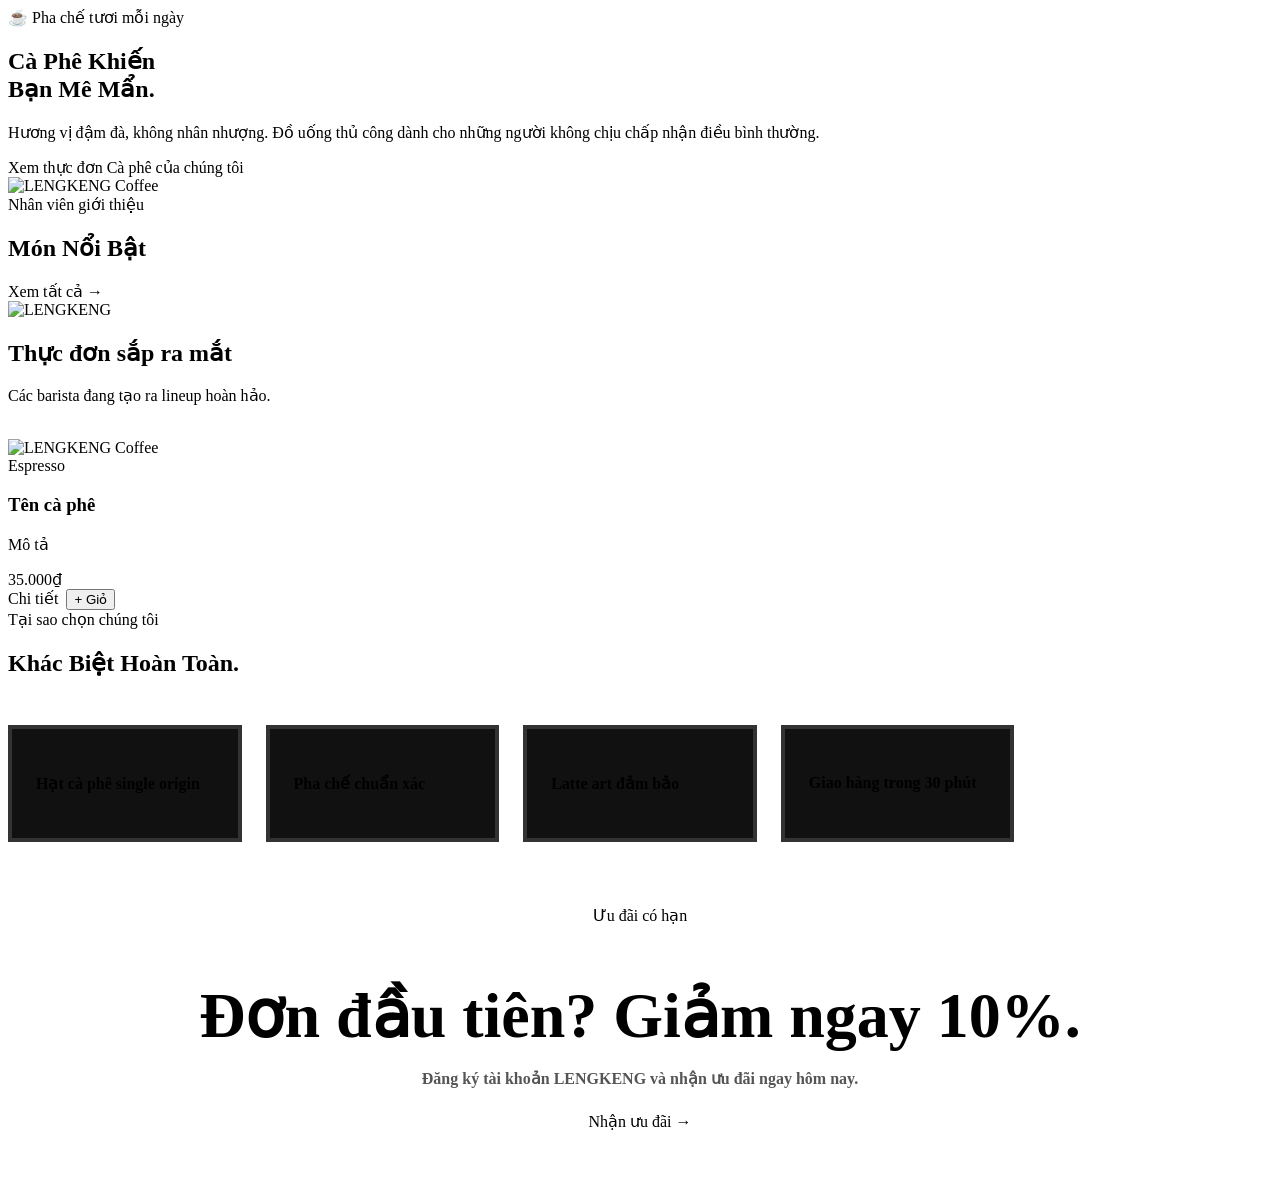
<file: target/classes/templates/index.html>
<!DOCTYPE html>
<html xmlns:th="http://www.thymeleaf.org"
      th:replace="~{layout/base :: layout(~{::main}, 'Trang chủ', 'home')}">
<body><main>

    <!-- ── Hero ───────────────────────────────────────── -->
    <section class="hero">
        <div class="hero__content reveal-on-scroll">
            <span class="hero__tag">&#9749; Pha chế tươi mỗi ngày</span>
            <h1 class="hero__title">Cà Phê Khiến<br/><span>Bạn Mê Mẩn.</span></h1>
            <p class="hero__subtitle">
                Hương vị đậm đà, không nhân nhượng. Đồ uống thủ công
                dành cho những người không chịu chấp nhận điều bình thường.
            </p>
            <div class="hero__actions">
                <a th:href="@{/products}" class="btn btn--primary btn--lg">Xem thực đơn</a>
                <a th:href="@{/products?category=Cà phê}" class="btn btn--outline btn--lg">Cà phê của chúng tôi</a>
            </div>
        </div>
        <div class="hero__image reveal-on-scroll reveal-on-scroll--right">
            <img th:src="@{/images/logo-transparent.png}" alt="LENGKENG Coffee" class="hero__logo-img"/>
        </div>
    </section>

    <!-- ── Featured Products ───────────────────────────── -->
    <section class="section">
        <div class="section__header reveal-on-scroll">
            <div>
                <span class="section__label">Nhân viên giới thiệu</span>
                <h2>Món Nổi Bật</h2>
            </div>
            <a th:href="@{/products}" class="btn btn--outline">Xem tất cả &rarr;</a>
        </div>

        <div th:if="${featuredProducts.isEmpty()}" class="empty-state reveal-on-scroll">
            <div class="empty-state__icon">
                <img th:src="@{/images/logo-transparent.png}" alt="LENGKENG" style="height:100px;width:auto;"/>
            </div>
            <h2>Thực đơn sắp ra mắt</h2>
            <p>Các barista đang tạo ra lineup hoàn hảo.</p>
        </div>

        <div th:unless="${featuredProducts.isEmpty()}" class="product-grid">
            <div th:each="product, iter : ${featuredProducts}" class="card reveal-on-scroll tilt-card"
                 th:style="'--reveal-delay:' + ${iter.index * 90} + 'ms'">
                <img th:if="${product.imageUrl != null}"
                     th:src="@{${product.imageUrl}}" th:alt="${product.name}" class="card__img"/>
                <div th:unless="${product.imageUrl != null}" class="card__img--placeholder">
                    <img th:src="@{/images/logo-transparent.png}" alt="LENGKENG Coffee"/>
                </div>
                <div class="card__body">
                    <span class="card__category" th:text="${product.category}">Espresso</span>
                    <h3 class="card__title" th:text="${product.name}">Tên cà phê</h3>
                    <p class="card__desc" th:text="${#strings.abbreviate(product.description, 90)}">Mô tả</p>
                    <div class="card__footer">
                        <span class="card__price"
                              th:text="${#numbers.formatDecimal(product.price, 1, 'POINT', 0, 'COMMA')} + '₫'">35.000₫</span>
                        <div style="display:flex;gap:0.5rem;">
                            <a th:href="@{/products/{id}(id=${product.id})}" class="btn btn--outline">Chi tiết</a>
                            <form th:action="@{/cart/add}" method="post">
                                <input type="hidden" th:name="${_csrf.parameterName}" th:value="${_csrf.token}"/>
                                <input type="hidden" name="productId" th:value="${product.id}"/>
                                <input type="hidden" name="quantity" value="1"/>
                                <button type="submit" class="btn btn--primary add-to-cart-btn">+ Giỏ</button>
                            </form>
                        </div>
                    </div>
                </div>
            </div>
        </div>
    </section>

    <!-- ── Why LENGKENG ───────────────────────────────── -->
    <section class="section" style="background:var(--black);color:var(--white);margin-top:0;">
        <div class="section__header reveal-on-scroll" style="margin-bottom:3rem;">
            <div>
                <span class="section__label" style="background:var(--red);color:var(--white);">Tại sao chọn chúng tôi</span>
                <h2 style="color:var(--yellow);">Khác Biệt Hoàn Toàn.</h2>
            </div>
        </div>
        <div style="display:grid;grid-template-columns:repeat(auto-fill,minmax(220px,1fr));gap:1.5rem;">
            <div class="reveal-on-scroll motion-tile" style="--reveal-delay:0ms;padding:1.5rem;border:4px solid #333;background:#111;">
                <h4 style="color:var(--yellow);">Hạt cà phê single origin</h4>
            </div>
            <div class="reveal-on-scroll motion-tile" style="--reveal-delay:100ms;padding:1.5rem;border:4px solid #333;background:#111;">
                <h4 style="color:var(--yellow);">Pha chế chuẩn xác</h4>
            </div>
            <div class="reveal-on-scroll motion-tile" style="--reveal-delay:200ms;padding:1.5rem;border:4px solid #333;background:#111;">
                <h4 style="color:var(--yellow);">Latte art đảm bảo</h4>
            </div>
            <div class="reveal-on-scroll motion-tile" style="--reveal-delay:300ms;padding:1.5rem;border:4px solid #333;background:#111;">
                <h4 style="color:var(--yellow);">Giao hàng trong 30 phút</h4>
            </div>
        </div>
    </section>

    <!-- ── CTA Banner ─────────────────────────────────── -->
    <section style="background:var(--yellow);border-top:4px solid var(--black);
                    border-bottom:4px solid var(--black);padding:4rem 2rem;text-align:center;">
        <div class="sticker sticker--red" style="margin:0 auto 1.5rem;display:block;width:fit-content;">Ưu đãi có hạn</div>
        <h2 style="font-size:clamp(2rem,5vw,4rem);margin-bottom:1rem;">Đơn đầu tiên? Giảm ngay 10%.</h2>
        <p style="margin:0 auto 1.5rem;color:#555;font-weight:600;">Đăng ký tài khoản LENGKENG và nhận ưu đãi ngay hôm nay.</p>
        <a th:href="@{/register}" class="btn btn--lg"
           style="background:var(--black);color:var(--yellow);box-shadow:var(--shadow);">
            Nhận ưu đãi &rarr;
        </a>
    </section>

</main></body>
</html>
</file>
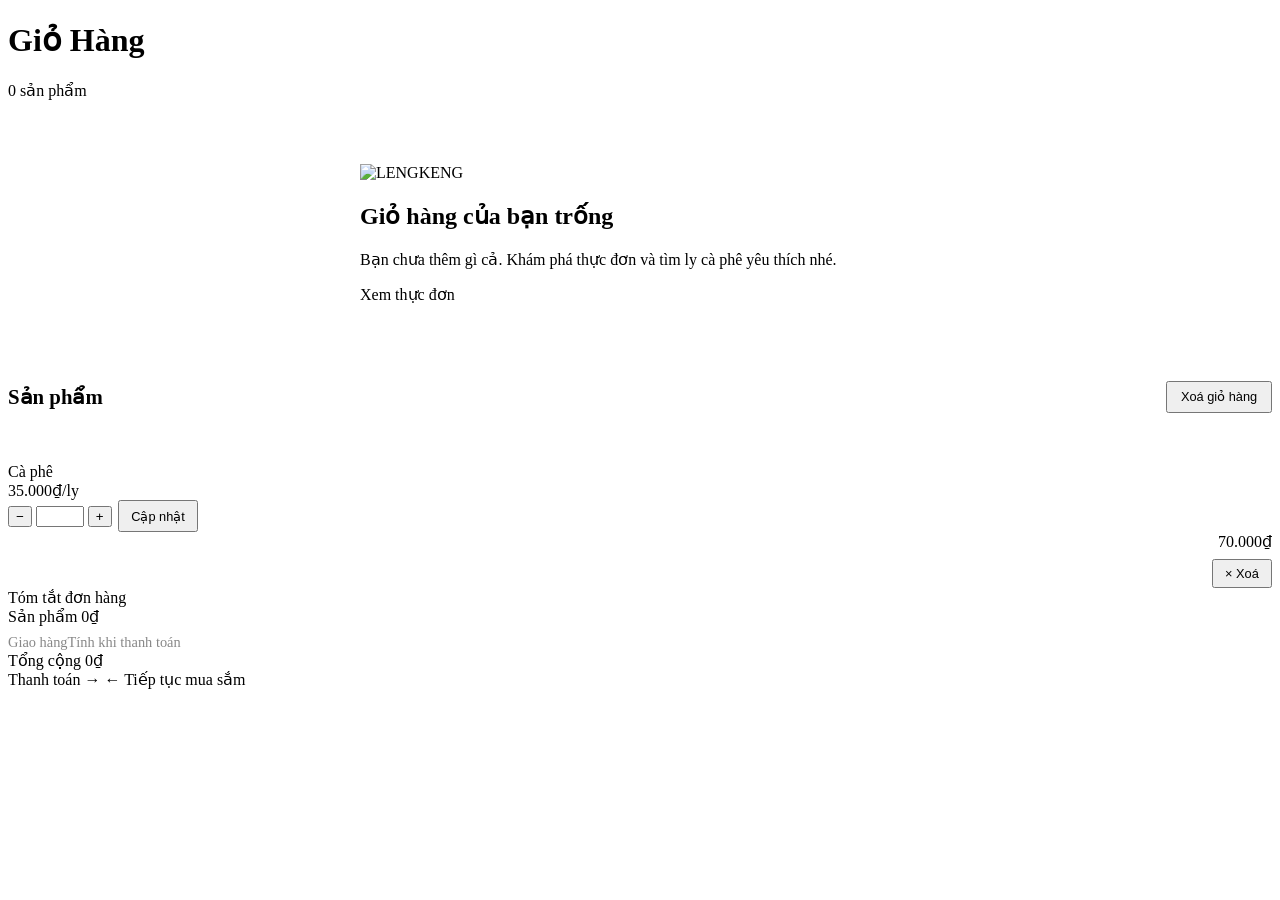
<file: target/classes/templates/cart.html>
<!DOCTYPE html>
<html xmlns:th="http://www.thymeleaf.org"
      th:replace="~{layout/base :: layout(~{::main}, 'Giỏ hàng', '')}">
<body><main>

    <div class="page-header">
        <h1>Giỏ Hàng</h1>
        <p th:if="${!cartItems.isEmpty()}"
           th:text="${#lists.size(cartItems)} + ' sản phẩm sẵn sàng thanh toán'">0 sản phẩm</p>
    </div>

    <div th:if="${cartItems.isEmpty()}" class="empty-state" style="margin:4rem auto;max-width:560px;">
        <div class="empty-state__icon">
            <img th:src="@{/images/logo-transparent.png}" alt="LENGKENG" style="height:100px;width:auto;"/>
        </div>
        <h2>Giỏ hàng của bạn trống</h2>
        <p>Bạn chưa thêm gì cả. Khám phá thực đơn và tìm ly cà phê yêu thích nhé.</p>
        <a th:href="@{/products}" class="btn btn--primary btn--lg mt-2">Xem thực đơn</a>
    </div>

    <div th:unless="${cartItems.isEmpty()}" class="cart-layout">
        <div>
            <div style="display:flex;justify-content:space-between;align-items:center;margin-bottom:1.2rem;">
                <h2 style="font-size:1.3rem;">Sản phẩm</h2>
                <form th:action="@{/cart/clear}" method="post">
                    <input type="hidden" th:name="${_csrf.parameterName}" th:value="${_csrf.token}"/>
                    <button type="submit" class="btn btn--outline"
                            style="font-size:0.8rem;padding:0.4rem 0.8rem;"
                            data-confirm="Xoá toàn bộ giỏ hàng?">Xoá giỏ hàng</button>
                </form>
            </div>

            <div th:each="item : ${cartItems}" class="cart-item">
                <div>
                    <img th:if="${item.imageUrl != null}"
                         th:src="@{${item.imageUrl}}" th:alt="${item.productName}" class="cart-item__img"/>
                    <img th:unless="${item.imageUrl != null}"
                         th:src="@{/images/logo-transparent.png}"
                         th:alt="${item.productName}"
                         class="cart-item__img"
                         style="object-fit:contain;padding:4px;background:var(--cream);"/>
                </div>
                <div>
                    <div class="cart-item__name" th:text="${item.productName}">Cà phê</div>
                    <div class="cart-item__price"
                         th:text="${#numbers.formatDecimal(item.unitPrice, 1, 'POINT', 0, 'COMMA')} + '₫/ly'">35.000₫/ly</div>
                </div>
                <form th:action="@{/cart/update}" method="post" style="display:flex;align-items:center;gap:0.4rem;">
                    <input type="hidden" th:name="${_csrf.parameterName}" th:value="${_csrf.token}"/>
                    <input type="hidden" name="productId" th:value="${item.productId}"/>
                    <div class="qty-control" style="box-shadow:none;">
                        <button type="button" data-action="dec">&#8722;</button>
                        <input type="number" name="quantity" th:value="${item.quantity}" min="1" max="20"/>
                        <button type="button" data-action="inc">&#43;</button>
                    </div>
                    <button type="submit" class="btn btn--outline" style="padding:0.4rem 0.7rem;font-size:0.8rem;">Cập nhật</button>
                </form>
                <div style="display:flex;flex-direction:column;align-items:flex-end;gap:0.5rem;">
                    <div class="cart-item__subtotal"
                         th:text="${#numbers.formatDecimal(item.subtotal, 1, 'POINT', 0, 'COMMA')} + '₫'">70.000₫</div>
                    <form th:action="@{/cart/remove}" method="post">
                        <input type="hidden" th:name="${_csrf.parameterName}" th:value="${_csrf.token}"/>
                        <input type="hidden" name="productId" th:value="${item.productId}"/>
                        <button type="submit" class="btn btn--red" style="padding:0.3rem 0.7rem;font-size:0.8rem;">&times; Xoá</button>
                    </form>
                </div>
            </div>
        </div>

        <div class="cart-summary">
            <div class="cart-summary__title">Tóm tắt đơn hàng</div>
            <div th:each="item : ${cartItems}" class="cart-summary__row">
                <span th:text="${item.productName}">Sản phẩm</span>
                <span th:text="${#numbers.formatDecimal(item.subtotal, 1, 'POINT', 0, 'COMMA')} + '₫'">0₫</span>
            </div>
            <div class="cart-summary__row" style="color:#888;font-size:0.9rem;margin-top:0.5rem;">
                <span>Giao hàng</span><span>Tính khi thanh toán</span>
            </div>
            <div class="cart-summary__total">
                <span>Tổng cộng</span>
                <span th:text="${#numbers.formatDecimal(cartTotal, 1, 'POINT', 0, 'COMMA')} + '₫'">0₫</span>
            </div>
            <a th:href="@{/checkout}" class="btn btn--primary btn--lg w-full mt-3" style="justify-content:center;">Thanh toán &rarr;</a>
            <a th:href="@{/products}" class="btn btn--outline w-full mt-1" style="justify-content:center;">&larr; Tiếp tục mua sắm</a>
        </div>
    </div>

</main></body>
</html>
</file>
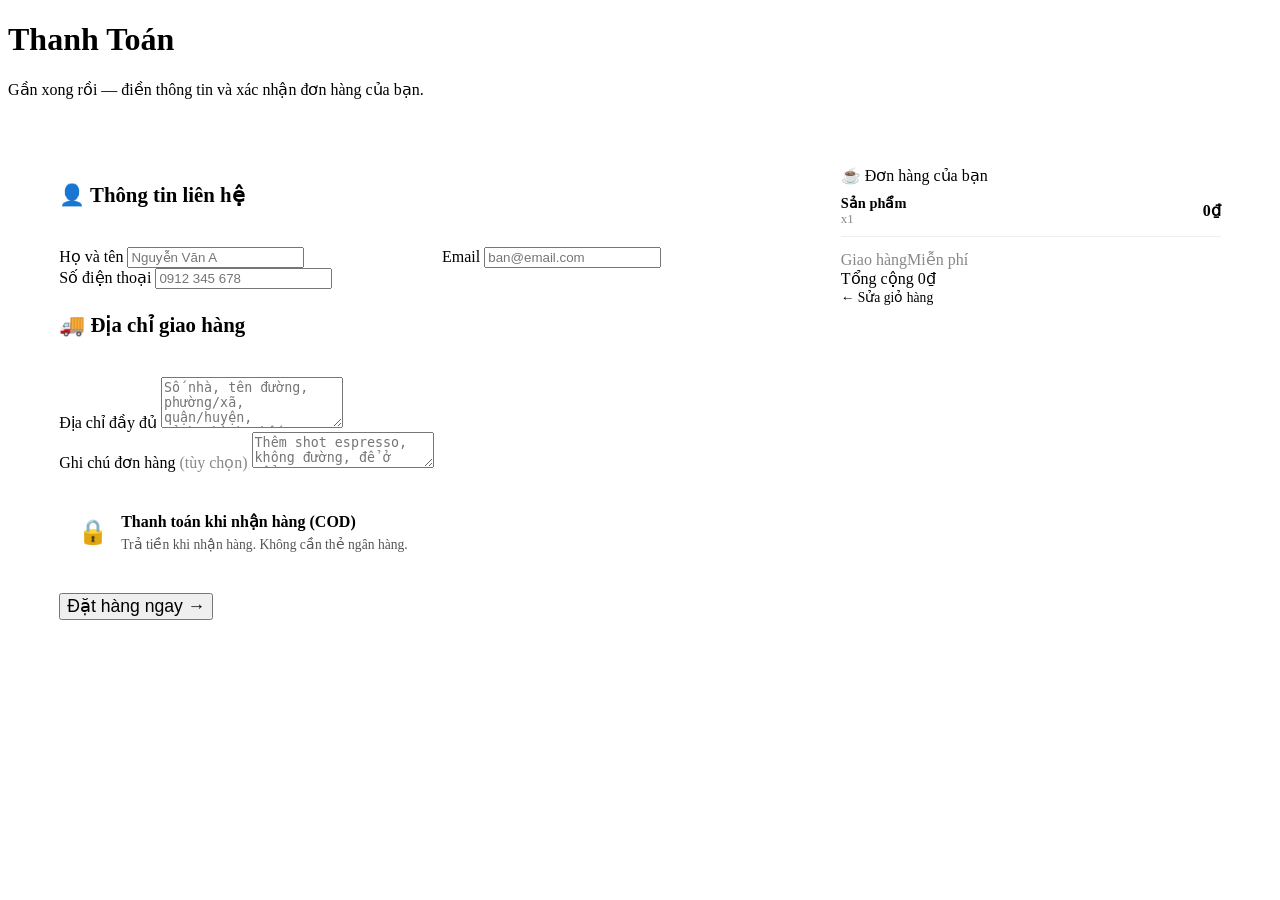
<file: target/classes/templates/checkout.html>
<!DOCTYPE html>
<html xmlns:th="http://www.thymeleaf.org"
      th:replace="~{layout/base :: layout(~{::main}, 'Thanh toán', '')}">
<body><main>

    <div class="page-header">
        <h1>Thanh Toán</h1>
        <p>Gần xong rồi — điền thông tin và xác nhận đơn hàng của bạn.</p>
    </div>

    <div style="display:grid;grid-template-columns:1fr 380px;gap:2rem;
                padding:clamp(2rem,4vw,4rem);align-items:start;">
        <div>
            <form th:action="@{/checkout}" method="post" th:object="${checkoutForm}" novalidate>
                <input type="hidden" th:name="${_csrf.parameterName}" th:value="${_csrf.token}"/>

                <div class="form-card" style="margin-bottom:1.5rem;">
                    <h2 style="font-size:1.3rem;margin-bottom:1.5rem;padding-bottom:1rem;border-bottom:2px solid var(--black);">
                        &#128100; Thông tin liên hệ
                    </h2>
                    <div style="display:grid;grid-template-columns:1fr 1fr;gap:1rem;">
                        <div class="form-group">
                            <label for="fullName">Họ và tên</label>
                            <input type="text" id="fullName" th:field="*{fullName}" placeholder="Nguyễn Văn A"/>
                            <div class="form-error" th:if="${#fields.hasErrors('fullName')}" th:errors="*{fullName}"></div>
                        </div>
                        <div class="form-group">
                            <label for="email">Email</label>
                            <input type="email" id="email" th:field="*{email}" placeholder="ban@email.com"/>
                            <div class="form-error" th:if="${#fields.hasErrors('email')}" th:errors="*{email}"></div>
                        </div>
                    </div>
                    <div class="form-group">
                        <label for="phone">Số điện thoại</label>
                        <input type="tel" id="phone" th:field="*{phone}" placeholder="0912 345 678"/>
                        <div class="form-error" th:if="${#fields.hasErrors('phone')}" th:errors="*{phone}"></div>
                    </div>
                </div>

                <div class="form-card" style="margin-bottom:1.5rem;">
                    <h2 style="font-size:1.3rem;margin-bottom:1.5rem;padding-bottom:1rem;border-bottom:2px solid var(--black);">
                        &#128666; Địa chỉ giao hàng
                    </h2>
                    <div class="form-group">
                        <label for="address">Địa chỉ đầy đủ</label>
                        <textarea id="address" th:field="*{address}" rows="3"
                                  placeholder="Số nhà, tên đường, phường/xã, quận/huyện, tỉnh/thành phố"></textarea>
                        <div class="form-error" th:if="${#fields.hasErrors('address')}" th:errors="*{address}"></div>
                    </div>
                    <div class="form-group">
                        <label for="notes">Ghi chú đơn hàng <span style="color:#888;font-weight:400;">(tùy chọn)</span></label>
                        <textarea id="notes" th:field="*{notes}" rows="2"
                                  placeholder="Thêm shot espresso, không đường, để ở cổng..."></textarea>
                    </div>
                </div>

                <div style="background:var(--yellow);border:4px solid var(--black);padding:1rem 1.2rem;
                            box-shadow:4px 4px 0 var(--black);margin-bottom:1.5rem;
                            display:flex;gap:0.8rem;align-items:center;">
                    <span style="font-size:1.5rem;">&#128274;</span>
                    <div>
                        <strong style="display:block;margin-bottom:0.2rem;">Thanh toán khi nhận hàng (COD)</strong>
                        <span style="font-size:0.85rem;color:#555;">Trả tiền khi nhận hàng. Không cần thẻ ngân hàng.</span>
                    </div>
                </div>

                <button type="submit" class="btn btn--primary btn--lg w-full" style="justify-content:center;font-size:1.1rem;">
                    Đặt hàng ngay &rarr;
                </button>
            </form>
        </div>

        <div class="cart-summary" style="top:90px;position:sticky;">
            <div class="cart-summary__title">&#9749; Đơn hàng của bạn</div>
            <div th:each="item : ${cartItems}"
                 style="display:flex;justify-content:space-between;align-items:center;padding:0.6rem 0;border-bottom:1px solid #eee;">
                <div>
                    <div style="font-weight:700;font-size:0.9rem;" th:text="${item.productName}">Sản phẩm</div>
                    <div style="font-size:0.8rem;color:#888;" th:text="'x' + ${item.quantity}">x1</div>
                </div>
                <div style="font-weight:700;"
                     th:text="${#numbers.formatDecimal(item.subtotal, 1, 'POINT', 0, 'COMMA')} + '₫'">0₫</div>
            </div>
            <div class="cart-summary__row" style="margin-top:0.8rem;">
                <span style="color:#888;">Giao hàng</span><span style="color:#888;">Miễn phí</span>
            </div>
            <div class="cart-summary__total">
                <span>Tổng cộng</span>
                <span th:text="${#numbers.formatDecimal(cartTotal, 1, 'POINT', 0, 'COMMA')} + '₫'">0₫</span>
            </div>
            <a th:href="@{/cart}" class="btn btn--outline w-full mt-2" style="justify-content:center;font-size:0.85rem;">&larr; Sửa giỏ hàng</a>
        </div>
    </div>

</main></body>
</html>
</file>
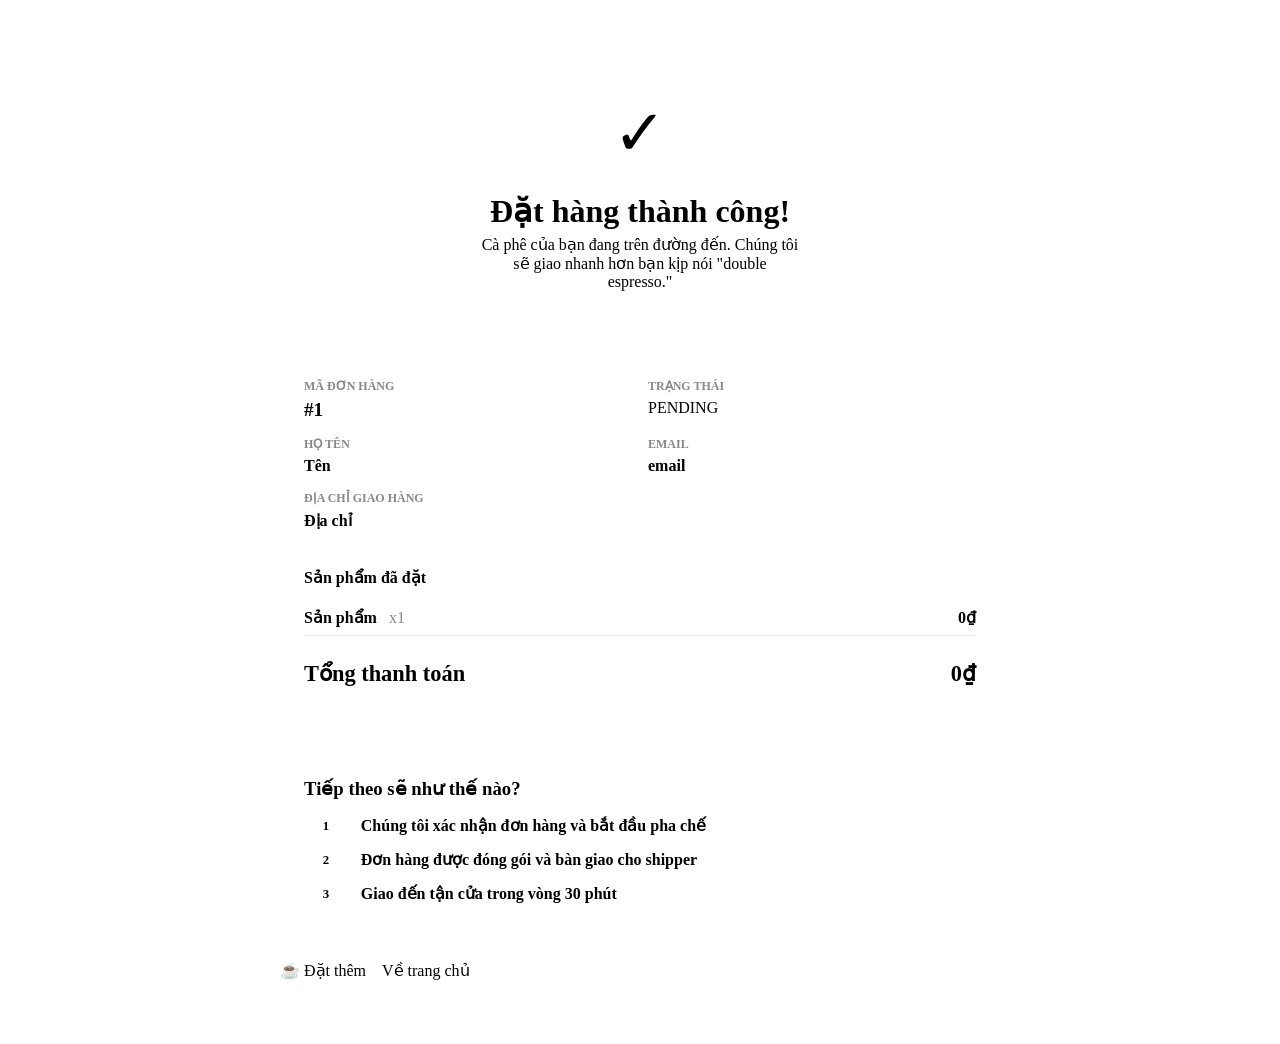
<file: target/classes/templates/order-confirmation.html>
<!DOCTYPE html>
<html xmlns:th="http://www.thymeleaf.org"
      th:replace="~{layout/base :: layout(~{::main}, 'Đặt hàng thành công', '')}">
<body><main>

    <div style="max-width:720px;margin:4rem auto;padding:0 1rem;">
        <div style="background:var(--green);border:4px solid var(--black);box-shadow:8px 8px 0 var(--black);
                    padding:2rem;text-align:center;margin-bottom:2rem;">
            <div style="font-size:4rem;margin-bottom:0.5rem;">&#10003;</div>
            <h1 style="font-size:2rem;margin-bottom:0.3rem;">Đặt hàng thành công!</h1>
            <p style="font-size:1rem;max-width:40ch;margin:0 auto;">
                Cà phê của bạn đang trên đường đến. Chúng tôi sẽ giao nhanh hơn bạn kịp nói "double espresso."
            </p>
        </div>

        <div style="background:var(--white);border:4px solid var(--black);box-shadow:8px 8px 0 var(--black);
                    padding:1.5rem;margin-bottom:1.5rem;">
            <div style="display:grid;grid-template-columns:1fr 1fr;gap:1rem;
                        padding-bottom:1.2rem;border-bottom:2px solid var(--black);">
                <div>
                    <div style="font-size:0.75rem;text-transform:uppercase;font-weight:700;color:#888;margin-bottom:0.3rem;">Mã đơn hàng</div>
                    <div style="font-weight:800;font-size:1.2rem;" th:text="'#' + ${order.id}">#1</div>
                </div>
                <div>
                    <div style="font-size:0.75rem;text-transform:uppercase;font-weight:700;color:#888;margin-bottom:0.3rem;">Trạng thái</div>
                    <span class="badge badge--yellow" th:text="${order.status}">PENDING</span>
                </div>
                <div>
                    <div style="font-size:0.75rem;text-transform:uppercase;font-weight:700;color:#888;margin-bottom:0.3rem;">Họ tên</div>
                    <div style="font-weight:700;" th:text="${order.user != null ? order.user.fullName : order.guestName}">Tên</div>
                </div>
                <div>
                    <div style="font-size:0.75rem;text-transform:uppercase;font-weight:700;color:#888;margin-bottom:0.3rem;">Email</div>
                    <div style="font-weight:700;" th:text="${order.user != null ? order.user.email : order.guestEmail}">email</div>
                </div>
                <div th:if="${order.deliveryAddress}" style="grid-column:1/-1;">
                    <div style="font-size:0.75rem;text-transform:uppercase;font-weight:700;color:#888;margin-bottom:0.3rem;">Địa chỉ giao hàng</div>
                    <div style="font-weight:700;" th:text="${order.deliveryAddress}">Địa chỉ</div>
                </div>
            </div>

            <h3 style="font-size:1rem;margin:1.2rem 0 0.8rem;">Sản phẩm đã đặt</h3>
            <div th:each="item : ${order.items}"
                 style="display:flex;justify-content:space-between;align-items:center;padding:0.5rem 0;border-bottom:1px solid #eee;">
                <div>
                    <span style="font-weight:700;" th:text="${item.product.name}">Sản phẩm</span>
                    <span style="color:#888;margin-left:0.5rem;" th:text="'x' + ${item.quantity}">x1</span>
                </div>
                <span style="font-weight:700;"
                      th:text="${#numbers.formatDecimal(item.subtotal, 1, 'POINT', 0, 'COMMA')} + '₫'">0₫</span>
            </div>

            <div style="display:flex;justify-content:space-between;font-size:1.4rem;font-weight:800;
                        padding-top:1rem;margin-top:0.5rem;border-top:3px solid var(--black);">
                <span>Tổng thanh toán</span>
                <span th:text="${#numbers.formatDecimal(order.totalAmount, 1, 'POINT', 0, 'COMMA')} + '₫'">0₫</span>
            </div>
        </div>

        <div style="background:var(--yellow);border:4px solid var(--black);box-shadow:8px 8px 0 var(--black);
                    padding:1.5rem;margin-bottom:2rem;">
            <h3 style="margin-bottom:1rem;">Tiếp theo sẽ như thế nào?</h3>
            <div style="display:flex;flex-direction:column;gap:0.8rem;">
                <div style="display:flex;gap:0.8rem;align-items:flex-start;">
                    <span style="background:var(--black);color:var(--yellow);font-weight:800;font-size:0.8rem;padding:0.2rem 0.5rem;min-width:28px;text-align:center;">1</span>
                    <span style="font-weight:600;">Chúng tôi xác nhận đơn hàng và bắt đầu pha chế</span>
                </div>
                <div style="display:flex;gap:0.8rem;align-items:flex-start;">
                    <span style="background:var(--black);color:var(--yellow);font-weight:800;font-size:0.8rem;padding:0.2rem 0.5rem;min-width:28px;text-align:center;">2</span>
                    <span style="font-weight:600;">Đơn hàng được đóng gói và bàn giao cho shipper</span>
                </div>
                <div style="display:flex;gap:0.8rem;align-items:flex-start;">
                    <span style="background:var(--black);color:var(--yellow);font-weight:800;font-size:0.8rem;padding:0.2rem 0.5rem;min-width:28px;text-align:center;">3</span>
                    <span style="font-weight:600;">Giao đến tận cửa trong vòng 30 phút</span>
                </div>
            </div>
        </div>

        <div style="display:flex;gap:1rem;flex-wrap:wrap;">
            <a th:href="@{/products}" class="btn btn--primary btn--lg">&#9749; Đặt thêm</a>
            <a th:href="@{/}" class="btn btn--outline btn--lg">Về trang chủ</a>
        </div>
    </div>

</main></body>
</html>
</file>
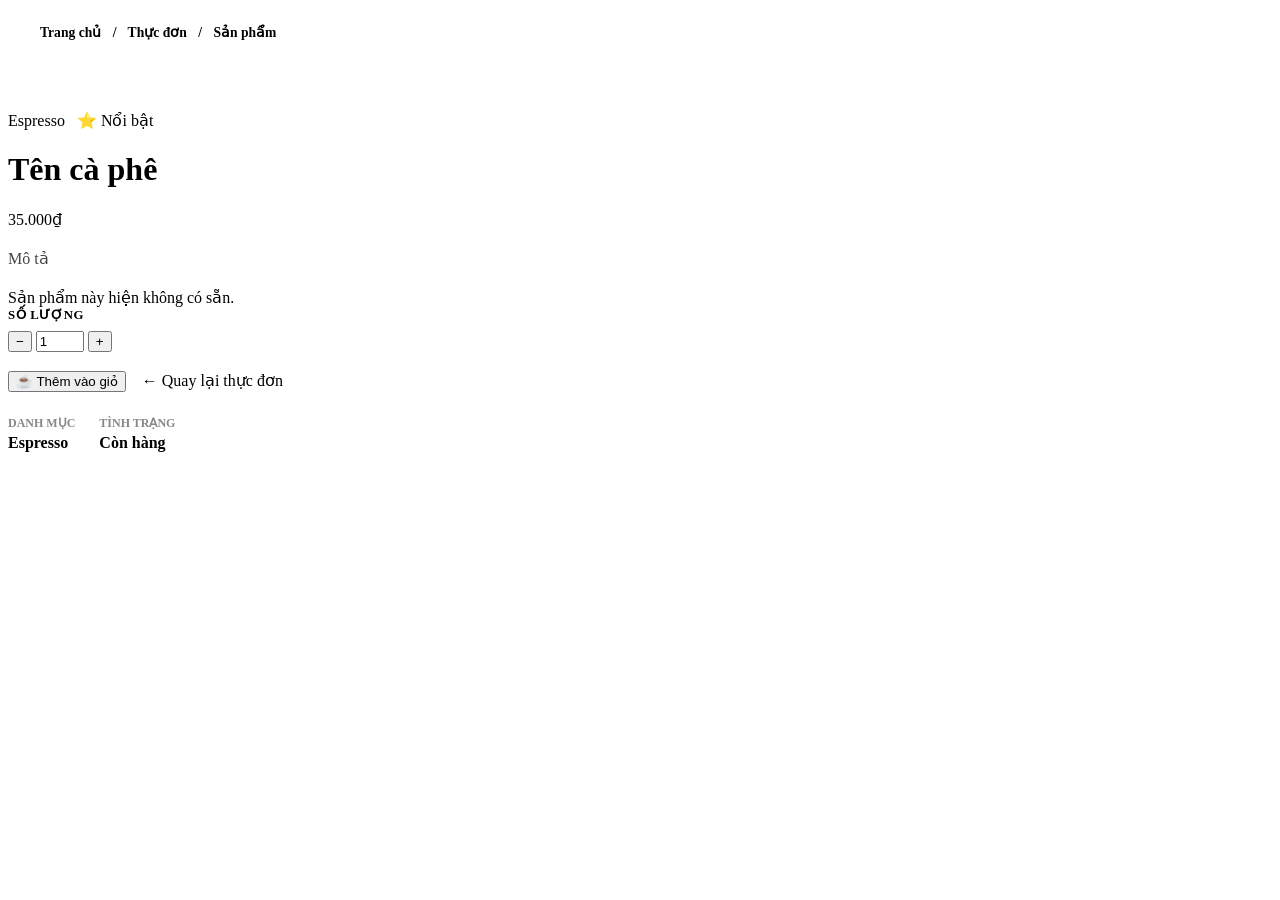
<file: target/classes/templates/product-detail.html>
<!DOCTYPE html>
<html xmlns:th="http://www.thymeleaf.org"
      th:replace="~{layout/base :: layout(~{::main}, ${product.name}, 'products')}">
<body><main>

    <div style="padding:1rem 2rem;border-bottom:2px solid var(--black);
                background:var(--white);font-size:0.85rem;font-weight:600;">
        <a th:href="@{/}">Trang chủ</a>
        <span style="margin:0 0.5rem;">/</span>
        <a th:href="@{/products}">Thực đơn</a>
        <span style="margin:0 0.5rem;">/</span>
        <span th:text="${product.name}">Sản phẩm</span>
    </div>

    <div class="product-detail">
        <div>
            <div class="product-detail__img-wrap">
                <img th:if="${product.imageUrl != null}"
                     th:src="@{${product.imageUrl}}" th:alt="${product.name}"/>
                <img th:unless="${product.imageUrl != null}"
                     th:src="@{/images/logo-transparent.png}"
                     th:alt="${product.name}"
                     style="width:100%;height:100%;object-fit:contain;padding:1rem;"/>
            </div>
        </div>

        <div class="product-detail__info">
            <div>
                <span class="badge badge--black" th:text="${product.category}">Espresso</span>
                <span th:if="${product.featured}" class="badge badge--yellow" style="margin-left:0.5rem;">&#11088; Nổi bật</span>
            </div>

            <h1 th:text="${product.name}">Tên cà phê</h1>

            <div class="product-detail__price"
                 th:text="${#numbers.formatDecimal(product.price, 1, 'POINT', 0, 'COMMA')} + '₫'">35.000₫</div>

            <p style="color:#444;font-size:1rem;line-height:1.7;" th:text="${product.description}">Mô tả</p>

            <div th:unless="${product.available}" class="flash flash--error" style="margin:0;">
                Sản phẩm này hiện không có sẵn.
            </div>

            <form th:if="${product.available}" th:action="@{/cart/add}" method="post">
                <input type="hidden" th:name="${_csrf.parameterName}" th:value="${_csrf.token}"/>
                <input type="hidden" name="productId" th:value="${product.id}"/>
                <div style="margin-bottom:1.2rem;">
                    <label style="display:block;font-weight:700;font-size:0.8rem;
                                  text-transform:uppercase;letter-spacing:0.05em;margin-bottom:0.5rem;">Số lượng</label>
                    <div class="qty-control">
                        <button type="button" data-action="dec">&#8722;</button>
                        <input type="number" name="quantity" value="1" min="1" max="20"/>
                        <button type="button" data-action="inc">&#43;</button>
                    </div>
                </div>
                <div style="display:flex;gap:1rem;flex-wrap:wrap;">
                    <button type="submit" class="btn btn--primary btn--lg">&#9749; Thêm vào giỏ</button>
                    <a th:href="@{/products}" class="btn btn--outline btn--lg">&larr; Quay lại thực đơn</a>
                </div>
            </form>

            <div style="padding-top:1.5rem;border-top:2px solid var(--black);display:flex;gap:1.5rem;flex-wrap:wrap;">
                <div>
                    <div style="font-size:0.75rem;text-transform:uppercase;font-weight:700;color:#888;margin-bottom:0.2rem;">Danh mục</div>
                    <div style="font-weight:700;" th:text="${product.category}">Espresso</div>
                </div>
                <div>
                    <div style="font-size:0.75rem;text-transform:uppercase;font-weight:700;color:#888;margin-bottom:0.2rem;">Tình trạng</div>
                    <div style="font-weight:700;" th:text="${product.available} ? 'Còn hàng' : 'Hết hàng'">Còn hàng</div>
                </div>
            </div>
        </div>
    </div>

</main></body>
</html>
</file>
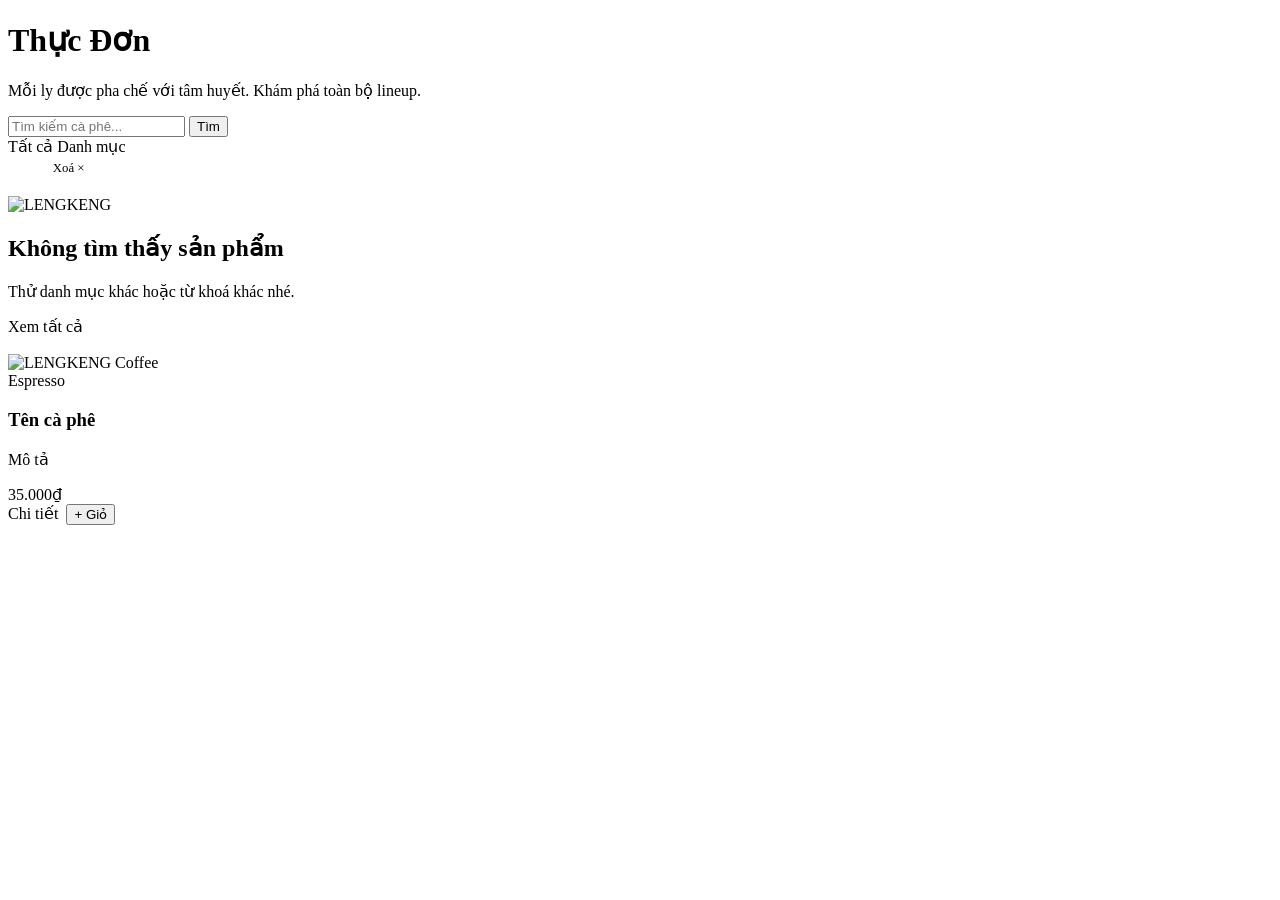
<file: target/classes/templates/products.html>
<!DOCTYPE html>
<html xmlns:th="http://www.thymeleaf.org"
      th:replace="~{layout/base :: layout(~{::main}, 'Thực đơn', 'products')}">
<body><main>

    <div class="page-header">
        <h1>Thực Đơn</h1>
        <p>Mỗi ly được pha chế với tâm huyết. Khám phá toàn bộ lineup.</p>
    </div>

    <div class="section">
        <form th:action="@{/products}" method="get" class="search-bar">
            <input type="text" name="q" th:value="${searchQuery}" placeholder="Tìm kiếm cà phê..."/>
            <button type="submit">Tìm</button>
        </form>

        <div class="filter-bar">
            <a th:href="@{/products}"
               th:classappend="${selectedCategory == null and searchQuery == null} ? ' active'">Tất cả</a>
            <a th:each="cat : ${categories}"
               th:href="@{/products(category=${cat})}"
               th:text="${cat}"
               th:classappend="${selectedCategory == cat} ? ' active'">Danh mục</a>
        </div>

        <div th:if="${selectedCategory != null or searchQuery != null}"
             style="margin-bottom:1rem;display:flex;align-items:center;gap:1rem;">
            <span th:if="${selectedCategory != null}" class="badge badge--black"
                  th:text="'Danh mục: ' + ${selectedCategory}"></span>
            <span th:if="${searchQuery != null}" class="badge badge--black"
                  th:text="'Tìm kiếm: ' + ${searchQuery}"></span>
            <a th:href="@{/products}" class="btn btn--outline"
               style="padding:0.3rem 0.8rem;font-size:0.8rem;">Xoá &times;</a>
        </div>

        <div th:if="${products.isEmpty()}" class="empty-state">
            <div class="empty-state__icon">
                <img th:src="@{/images/logo-transparent.png}" alt="LENGKENG" style="height:100px;width:auto;"/>
            </div>
            <h2>Không tìm thấy sản phẩm</h2>
            <p>Thử danh mục khác hoặc từ khoá khác nhé.</p>
            <a th:href="@{/products}" class="btn btn--primary">Xem tất cả</a>
        </div>

        <div th:unless="${products.isEmpty()}" class="product-grid">
            <div th:each="product : ${products}" class="card">
                <img th:if="${product.imageUrl != null}"
                     th:src="@{${product.imageUrl}}" th:alt="${product.name}" class="card__img"/>
                <div th:unless="${product.imageUrl != null}" class="card__img--placeholder">
                    <img th:src="@{/images/logo-transparent.png}" alt="LENGKENG Coffee"/>
                </div>
                <div class="card__body">
                    <span class="card__category" th:text="${product.category}">Espresso</span>
                    <h3 class="card__title" th:text="${product.name}">Tên cà phê</h3>
                    <p class="card__desc" th:text="${#strings.abbreviate(product.description, 90)}">Mô tả</p>
                    <div class="card__footer">
                        <span class="card__price"
                              th:text="${#numbers.formatDecimal(product.price, 1, 'POINT', 0, 'COMMA')} + '₫'">35.000₫</span>
                        <div style="display:flex;gap:0.5rem;">
                            <a th:href="@{/products/{id}(id=${product.id})}" class="btn btn--outline">Chi tiết</a>
                            <form th:action="@{/cart/add}" method="post">
                                <input type="hidden" th:name="${_csrf.parameterName}" th:value="${_csrf.token}"/>
                                <input type="hidden" name="productId" th:value="${product.id}"/>
                                <input type="hidden" name="quantity" value="1"/>
                                <button type="submit" class="btn btn--primary">+ Giỏ</button>
                            </form>
                        </div>
                    </div>
                </div>
            </div>
        </div>
    </div>

</main></body>
</html>
</file>
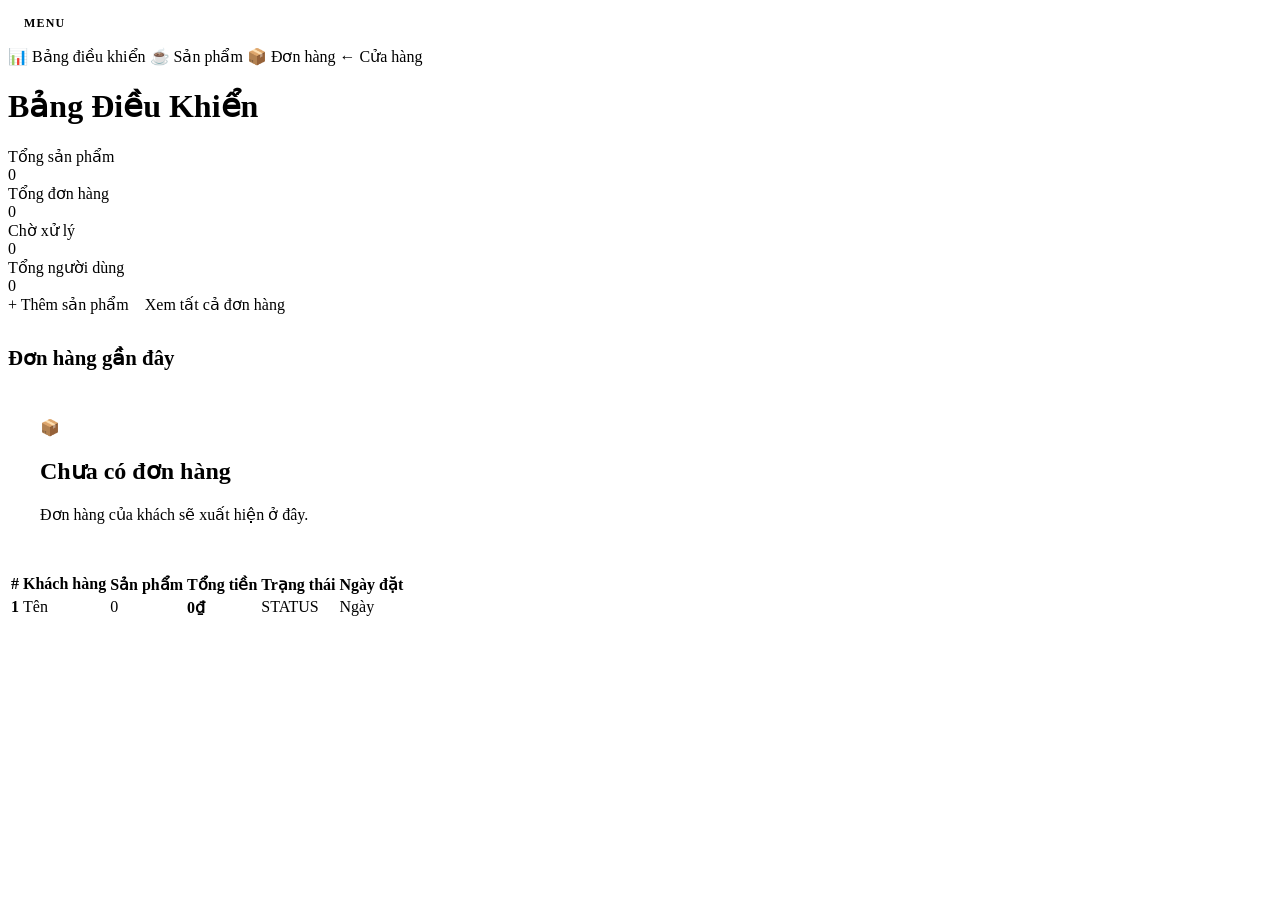
<file: target/classes/templates/admin/dashboard.html>
<!DOCTYPE html>
<html xmlns:th="http://www.thymeleaf.org"
      th:replace="~{layout/base :: layout(~{::main}, 'Bảng điều khiển', 'admin')}">
<body><main>
<div class="admin-layout">
    <aside class="admin-sidebar">
        <div style="color:var(--yellow);font-weight:800;font-size:0.75rem;text-transform:uppercase;letter-spacing:0.1em;padding:0.5rem 1rem;margin-bottom:0.5rem;">Menu</div>
        <a th:href="@{/admin}"          class="active">&#128202; Bảng điều khiển</a>
        <a th:href="@{/admin/products}">&#9749; Sản phẩm</a>
        <a th:href="@{/admin/orders}">  &#128230; Đơn hàng</a>
        <a th:href="@{/}">             &#8592; Cửa hàng</a>
    </aside>
    <div class="admin-content">
        <h1>Bảng Điều Khiển</h1>
        <div class="stats-grid">
            <div class="stat-card" style="border-left:8px solid var(--yellow);">
                <div class="stat-card__label">Tổng sản phẩm</div>
                <div class="stat-card__value" th:text="${totalProducts}">0</div>
            </div>
            <div class="stat-card" style="border-left:8px solid var(--blue);">
                <div class="stat-card__label">Tổng đơn hàng</div>
                <div class="stat-card__value" th:text="${totalOrders}">0</div>
            </div>
            <div class="stat-card" style="border-left:8px solid var(--red);">
                <div class="stat-card__label">Chờ xử lý</div>
                <div class="stat-card__value" th:text="${pendingOrders}">0</div>
            </div>
            <div class="stat-card" style="border-left:8px solid var(--green);">
                <div class="stat-card__label">Tổng người dùng</div>
                <div class="stat-card__value" th:text="${totalUsers}">0</div>
            </div>
        </div>

        <div style="display:flex;gap:1rem;margin-bottom:2rem;flex-wrap:wrap;">
            <a th:href="@{/admin/products/new}" class="btn btn--primary">+ Thêm sản phẩm</a>
            <a th:href="@{/admin/orders}"       class="btn btn--outline">Xem tất cả đơn hàng</a>
        </div>

        <h2 style="font-size:1.3rem;margin-bottom:1rem;">Đơn hàng gần đây</h2>
        <div th:if="${recentOrders.isEmpty()}" class="empty-state" style="padding:2rem;">
            <div class="empty-state__icon">&#128230;</div>
            <h2>Chưa có đơn hàng</h2>
            <p>Đơn hàng của khách sẽ xuất hiện ở đây.</p>
        </div>
        <div th:unless="${recentOrders.isEmpty()}" class="table-wrap">
            <table>
                <thead><tr><th>#</th><th>Khách hàng</th><th>Sản phẩm</th><th>Tổng tiền</th><th>Trạng thái</th><th>Ngày đặt</th></tr></thead>
                <tbody>
                    <tr th:each="order : ${recentOrders}">
                        <td style="font-weight:800;" th:text="'#' + ${order.id}">1</td>
                        <td th:text="${order.user != null ? order.user.fullName : order.guestName}">Tên</td>
                        <td th:text="${#lists.size(order.items)} + ' món'">0</td>
                        <td style="font-weight:800;"
                            th:text="${#numbers.formatDecimal(order.totalAmount,1,'POINT',0,'COMMA')} + '₫'">0₫</td>
                        <td>
                            <span class="badge"
                                  th:classappend="${order.status.name() == 'PENDING'   ? ' badge--yellow' :
                                                   order.status.name() == 'CONFIRMED' ? ' badge--blue'   :
                                                   order.status.name() == 'DELIVERED' ? ' badge--green'  : ' badge--red'}"
                                  th:text="${order.status}">STATUS</span>
                        </td>
                        <td th:text="${#temporals.format(order.createdAt,'dd/MM/yyyy')}">Ngày</td>
                    </tr>
                </tbody>
            </table>
        </div>
    </div>
</div>
</main></body>
</html>
</file>
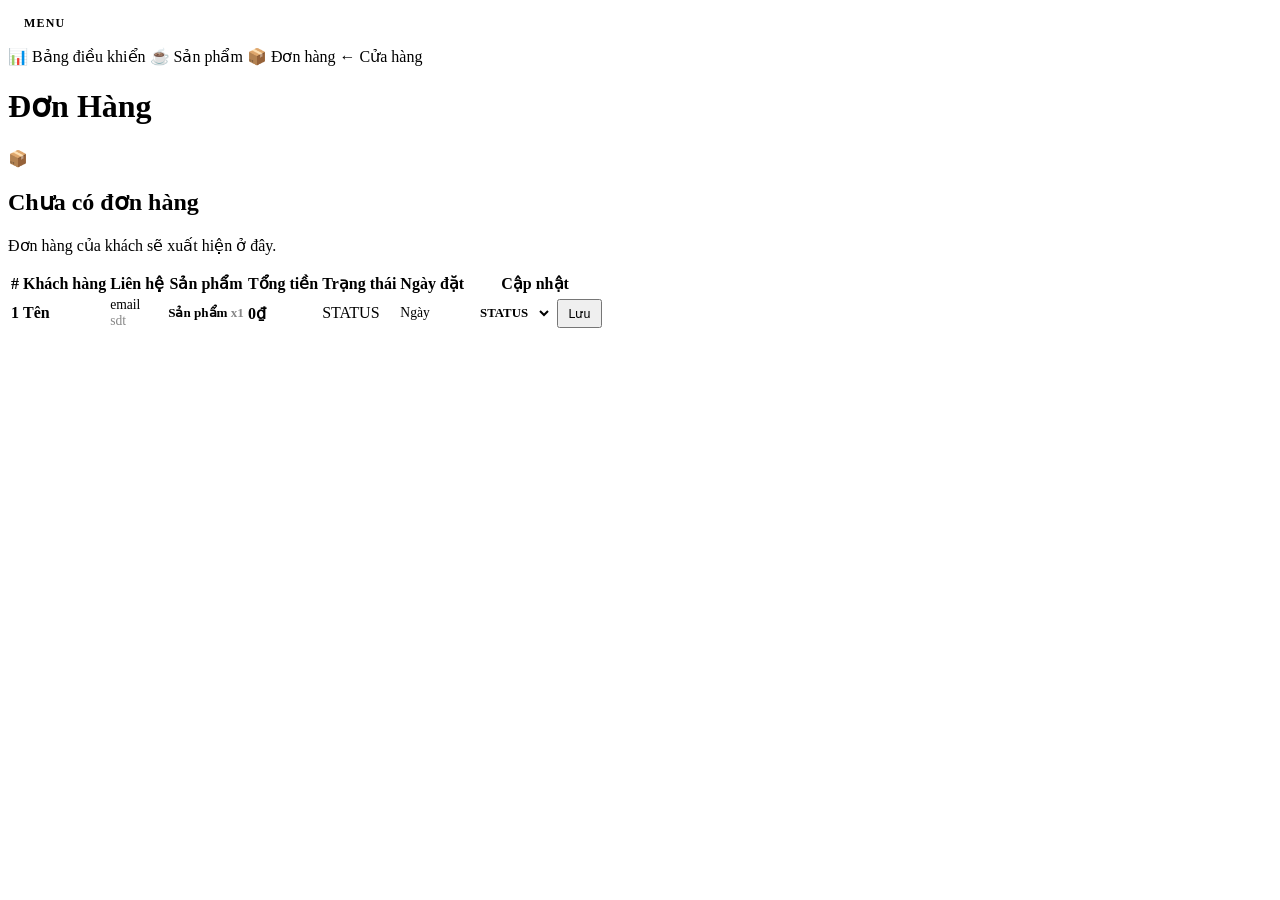
<file: target/classes/templates/admin/orders.html>
<!DOCTYPE html>
<html xmlns:th="http://www.thymeleaf.org"
      th:replace="~{layout/base :: layout(~{::main}, 'Quản lý đơn hàng', 'admin')}">
<body><main>
<div class="admin-layout">
    <aside class="admin-sidebar">
        <div style="color:var(--yellow);font-weight:800;font-size:0.75rem;text-transform:uppercase;letter-spacing:0.1em;padding:0.5rem 1rem;margin-bottom:0.5rem;">Menu</div>
        <a th:href="@{/admin}">          &#128202; Bảng điều khiển</a>
        <a th:href="@{/admin/products}"> &#9749; Sản phẩm</a>
        <a th:href="@{/admin/orders}"   class="active">&#128230; Đơn hàng</a>
        <a th:href="@{/}">             &#8592; Cửa hàng</a>
    </aside>
    <div class="admin-content">
        <h1 style="margin-bottom:1.5rem;">Đơn Hàng</h1>
        <div th:if="${successMsg}" class="flash flash--success" th:text="${successMsg}"></div>

        <div th:if="${orders.isEmpty()}" class="empty-state">
            <div class="empty-state__icon">&#128230;</div>
            <h2>Chưa có đơn hàng</h2>
            <p>Đơn hàng của khách sẽ xuất hiện ở đây.</p>
        </div>

        <div th:unless="${orders.isEmpty()}" class="table-wrap">
            <table>
                <thead><tr><th>#</th><th>Khách hàng</th><th>Liên hệ</th><th>Sản phẩm</th><th>Tổng tiền</th><th>Trạng thái</th><th>Ngày đặt</th><th>Cập nhật</th></tr></thead>
                <tbody>
                    <tr th:each="order : ${orders}">
                        <td style="font-weight:800;" th:text="'#' + ${order.id}">1</td>
                        <td style="font-weight:700;"
                            th:text="${order.user != null ? order.user.fullName : order.guestName + ' (Khách)'}">Tên</td>
                        <td style="font-size:0.85rem;">
                            <div th:text="${order.user != null ? order.user.email : order.guestEmail}">email</div>
                            <div style="color:#888;" th:text="${order.guestPhone}">sdt</div>
                        </td>
                        <td>
                            <div th:each="item : ${order.items}" style="font-size:0.82rem;font-weight:600;white-space:nowrap;">
                                <span th:text="${item.product.name}">Sản phẩm</span>
                                <span style="color:#888;" th:text="' x' + ${item.quantity}">x1</span>
                            </div>
                        </td>
                        <td style="font-weight:800;"
                            th:text="${#numbers.formatDecimal(order.totalAmount,1,'POINT',0,'COMMA')} + '₫'">0₫</td>
                        <td>
                            <span class="badge"
                                  th:classappend="${order.status.name() == 'PENDING'   ? ' badge--yellow' :
                                                   order.status.name() == 'CONFIRMED' ? ' badge--blue'   :
                                                   order.status.name() == 'DELIVERED' ? ' badge--green'  : ' badge--red'}"
                                  th:text="${order.status}">STATUS</span>
                        </td>
                        <td style="font-size:0.85rem;white-space:nowrap;"
                            th:text="${#temporals.format(order.createdAt,'dd/MM/yyyy')}">Ngày</td>
                        <td>
                            <form th:action="@{/admin/orders/{id}/status(id=${order.id})}" method="post"
                                  style="display:flex;gap:0.3rem;align-items:center;">
                                <input type="hidden" th:name="${_csrf.parameterName}" th:value="${_csrf.token}"/>
                                <select name="status" style="border:2px solid var(--black);padding:0.3rem 0.5rem;
                                        font-family:var(--font);font-weight:700;font-size:0.8rem;background:var(--white);cursor:pointer;">
                                    <option th:each="s : ${statuses}" th:value="${s}" th:text="${s}"
                                            th:selected="${s == order.status}">STATUS</option>
                                </select>
                                <button type="submit" class="btn btn--primary" style="padding:0.3rem 0.6rem;font-size:0.78rem;">Lưu</button>
                            </form>
                        </td>
                    </tr>
                </tbody>
            </table>
        </div>
    </div>
</div>
</main></body>
</html>
</file>
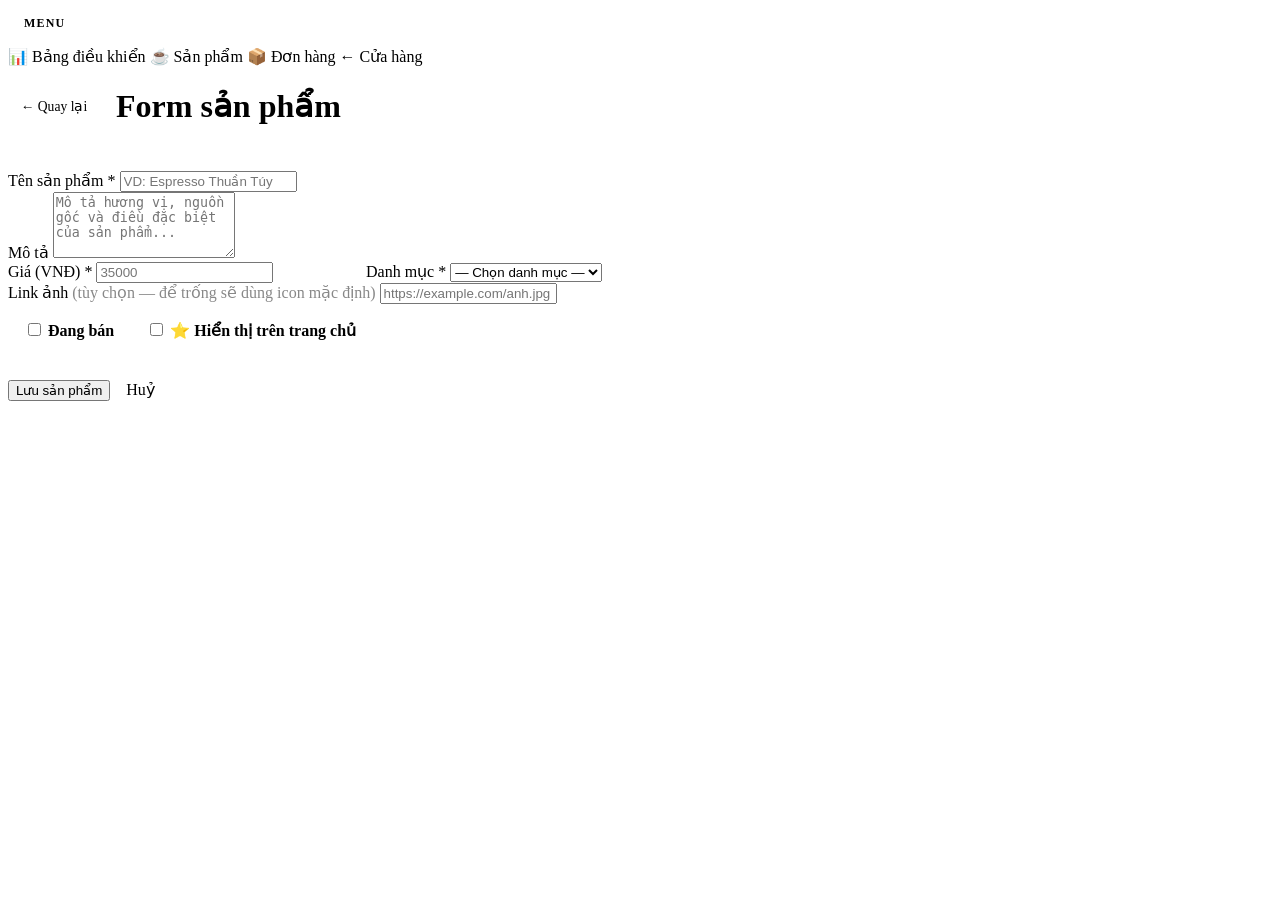
<file: target/classes/templates/admin/product-form.html>
<!DOCTYPE html>
<html xmlns:th="http://www.thymeleaf.org"
      th:replace="~{layout/base :: layout(~{::main}, ${pageTitle}, 'admin')}">
<body><main>
<div class="admin-layout">
    <aside class="admin-sidebar">
        <div style="color:var(--yellow);font-weight:800;font-size:0.75rem;text-transform:uppercase;letter-spacing:0.1em;padding:0.5rem 1rem;margin-bottom:0.5rem;">Menu</div>
        <a th:href="@{/admin}">          &#128202; Bảng điều khiển</a>
        <a th:href="@{/admin/products}" class="active">&#9749; Sản phẩm</a>
        <a th:href="@{/admin/orders}">   &#128230; Đơn hàng</a>
        <a th:href="@{/}">             &#8592; Cửa hàng</a>
    </aside>
    <div class="admin-content">
        <div style="display:flex;align-items:center;gap:1rem;margin-bottom:1.5rem;flex-wrap:wrap;">
            <a th:href="@{/admin/products}" class="btn btn--outline" style="padding:0.4rem 0.8rem;font-size:0.85rem;">&larr; Quay lại</a>
            <h1 th:text="${pageTitle}">Form sản phẩm</h1>
        </div>

        <div class="form-card" style="max-width:700px;">
            <form th:action="${formAction}" method="post" th:object="${product}" novalidate>
                <input type="hidden" th:name="${_csrf.parameterName}" th:value="${_csrf.token}"/>

                <div class="form-group">
                    <label for="name">Tên sản phẩm *</label>
                    <input type="text" id="name" th:field="*{name}" placeholder="VD: Espresso Thuần Túy"/>
                    <div class="form-error" th:if="${#fields.hasErrors('name')}" th:errors="*{name}"></div>
                </div>

                <div class="form-group">
                    <label for="description">Mô tả</label>
                    <textarea id="description" th:field="*{description}" rows="4"
                              placeholder="Mô tả hương vị, nguồn gốc và điều đặc biệt của sản phẩm..."></textarea>
                </div>

                <div style="display:grid;grid-template-columns:1fr 1fr;gap:1rem;">
                    <div class="form-group">
                        <label for="price">Giá (VNĐ) *</label>
                        <input type="number" id="price" th:field="*{price}" step="1000" min="1000" placeholder="35000"/>
                        <div class="form-error" th:if="${#fields.hasErrors('price')}" th:errors="*{price}"></div>
                    </div>
                    <div class="form-group">
                        <label for="category">Danh mục *</label>
                        <select id="category" th:field="*{category}">
                            <option value="">— Chọn danh mục —</option>
                            <option th:each="cat : ${categories}" th:value="${cat}" th:text="${cat}">Danh mục</option>
                        </select>
                        <div class="form-error" th:if="${#fields.hasErrors('category')}" th:errors="*{category}"></div>
                    </div>
                </div>

                <div class="form-group">
                    <label for="imageUrl">Link ảnh <span style="color:#888;font-weight:400;">(tùy chọn — để trống sẽ dùng icon mặc định)</span></label>
                    <input type="url" id="imageUrl" th:field="*{imageUrl}" placeholder="https://example.com/anh.jpg"/>
                </div>

                <div style="display:flex;gap:2rem;padding:1rem;background:var(--cream);border:2px solid var(--black);margin-bottom:1.5rem;">
                    <label class="form-check">
                        <input type="checkbox" th:field="*{available}"/>
                        <span style="font-weight:700;">Đang bán</span>
                    </label>
                    <label class="form-check">
                        <input type="checkbox" th:field="*{featured}"/>
                        <span style="font-weight:700;">&#11088; Hiển thị trên trang chủ</span>
                    </label>
                </div>

                <div style="display:flex;gap:1rem;flex-wrap:wrap;">
                    <button type="submit" class="btn btn--primary btn--lg">Lưu sản phẩm</button>
                    <a th:href="@{/admin/products}" class="btn btn--outline btn--lg">Huỷ</a>
                </div>
            </form>
        </div>
    </div>
</div>
</main></body>
</html>
</file>
